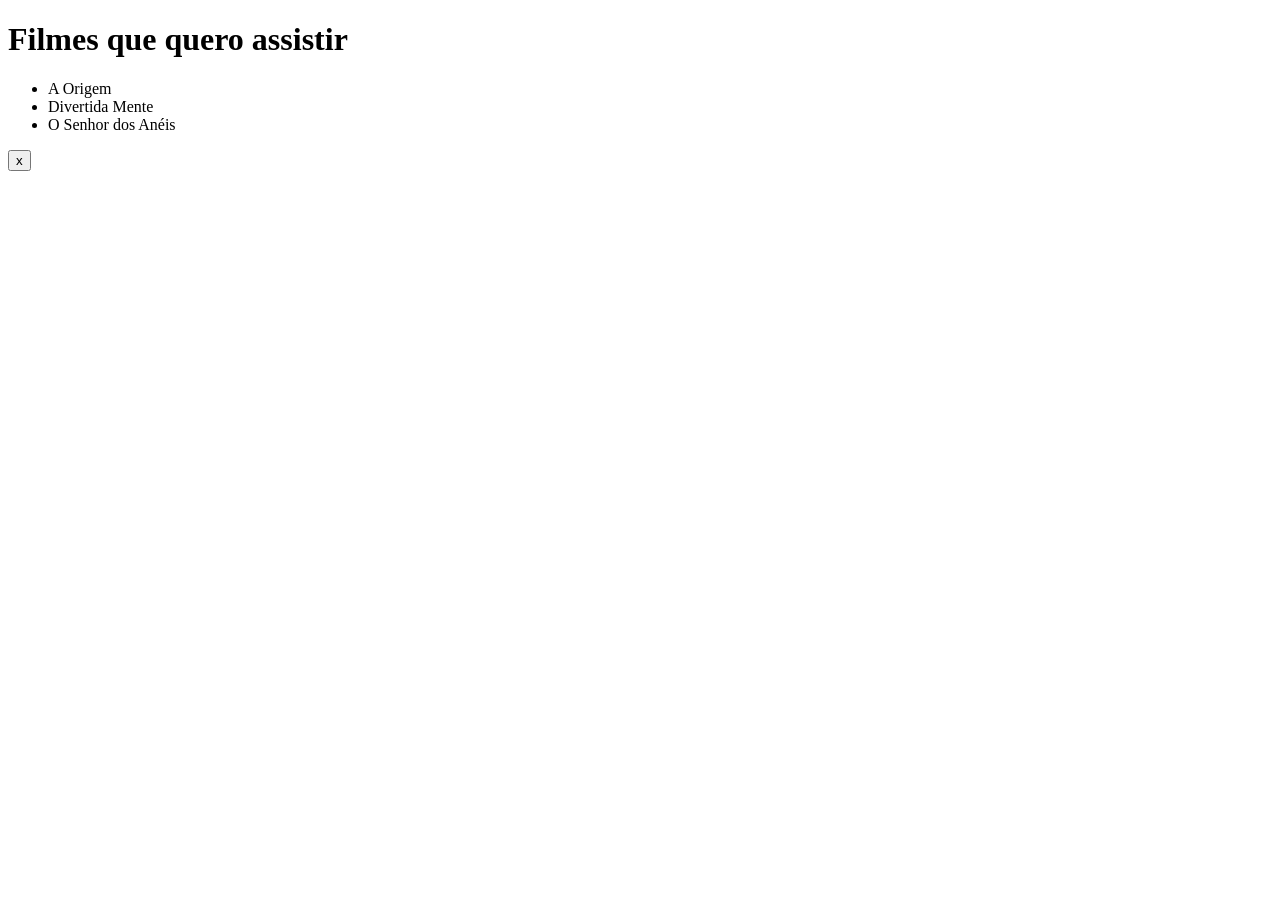
<file: modulo 02/aula02/Aula.html>
<!DOCTYPE html>
<html lang="pt-BR">
<head>
  <meta charset="UTF-8">
  <meta name="viewport" content="width=device-width, initial-scale=1.0">
  <title>Atividade — Escondendo Dados no HTML</title>
</head>
<body>

  <h1>Filmes que quero assistir</h1>

  <ul>
    <li data-genero="ficcao-cientifica" data-ano="2010">A Origem</li>
    <li data-genero="animacao" data-ano="2015">Divertida Mente</li>
    <li data-genero="aventura" data-ano="2001">O Senhor dos Anéis</li>
  </ul>
<button aria-label="Fechar janela">x</button>
 <script>
    // Missão: use querySelector para encontrar um item da lista,
    // depois use dataset para ler o valor de um atributo data-*
    // e imprima no console com console.log.
    // Exemplo de atributos disponíveis: data-genero e data-ano
   const item = document.querySelector("li");
    console.log(item.dataset.genero);
</script>       
</body>
</html>
</file>
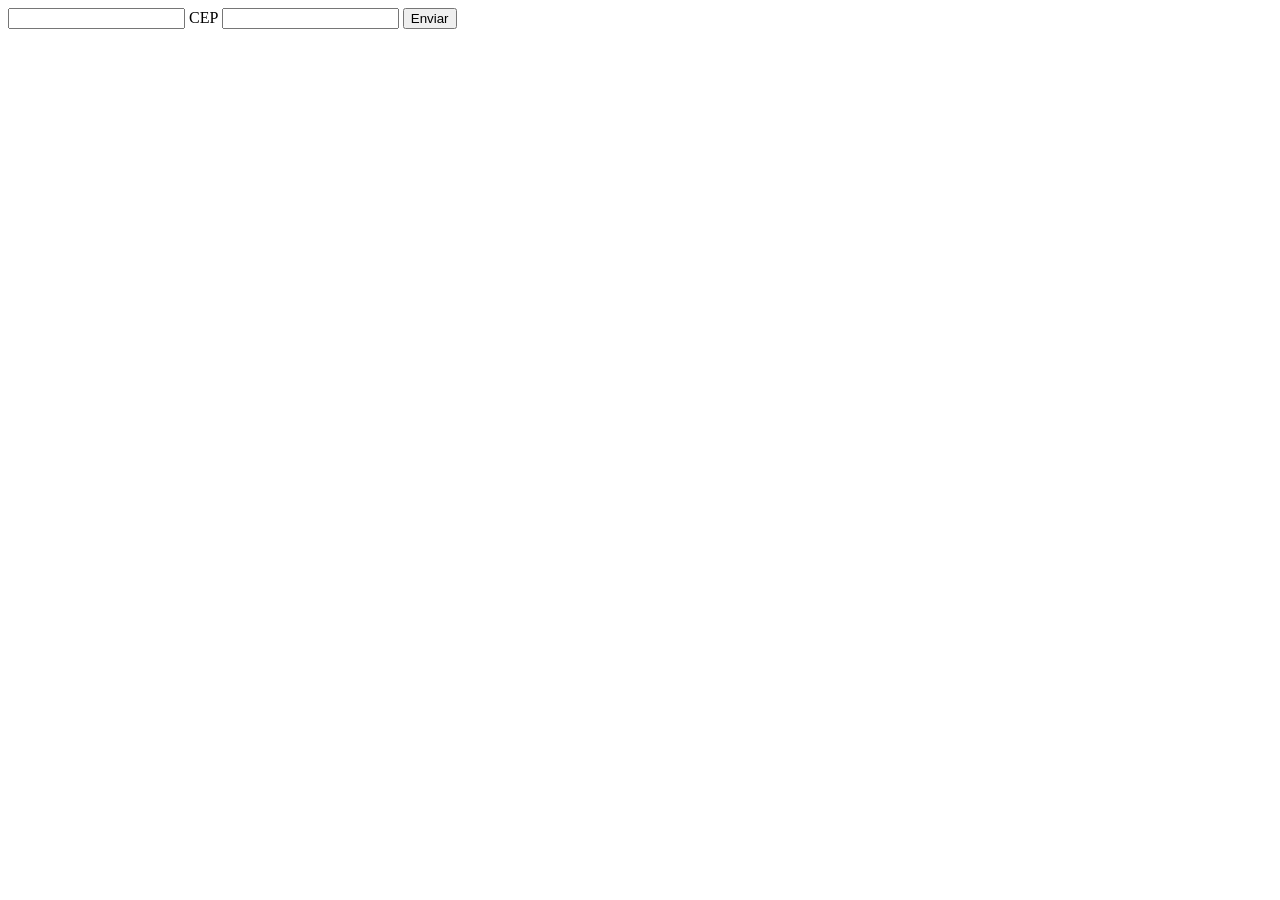
<file: modulo 02/aula02/Aula?.html>
<!DOCTYPE html>
<html lang="en">
<head>
    <meta charset="UTF-8">
    <meta name="viewport" content="width=device-width, initial-scale=1.0">
    <title>Document</title>
</head>
<body>
    <form id="form-contato">
        <input type="text" minlength="3">
        <label for="cep">CEP</label>
        <input type="text"
        id="cep"
        name="cep"
        pattern="[0-9]{5}-[0-9]{3}"
        title="Formato esperado:
        00000-000">
        <button type="submit">Enviar</button>
    </form>
    <script>
        const formulario = document.querySelector("#form-contato");

        formulario.addEventListener("submit", function (event){
            event.preventDefault();
            alert("Mensagem enviada com sucesso!");
        });
    </script>
</body>
</html>
</file>
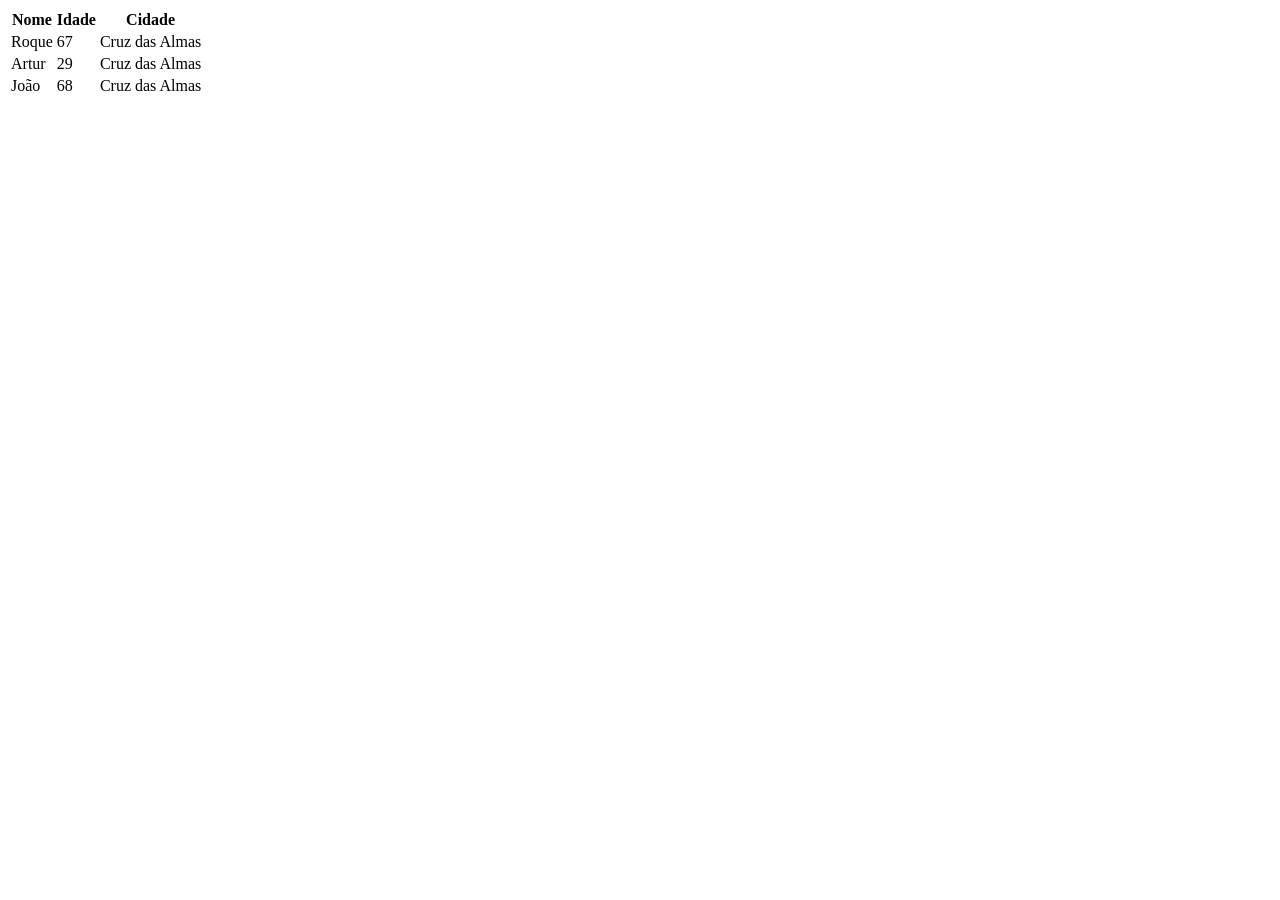
<file: modulo 02/aula02/aulasla.html>
<!DOCTYPE html>
<html lang="en">

<head>
    <meta charset="UTF-8">

    <title>Document</title>
</head>

<body>
    <table>
        <thead>
            <tr>
                <th>Nome</th>
                <th>Idade</th>
                <th>Cidade</th>
            </tr>
        </thead>
        <tbody>
            <tr>
                <td>Roque</td>
                <td>67</td>
                <td>Cruz das Almas</td>
                
            </tr>
            <tr>
                <td>Artur</td>
                <td>29</td>
                <td>Cruz das Almas</td>
                
            </tr>
            <tr>
                <td>João</td>
                <td>68</td>
                <td>Cruz das Almas</td>
                
            </tr>
        </tbody>
    </table>
</body>

</html>
</file>
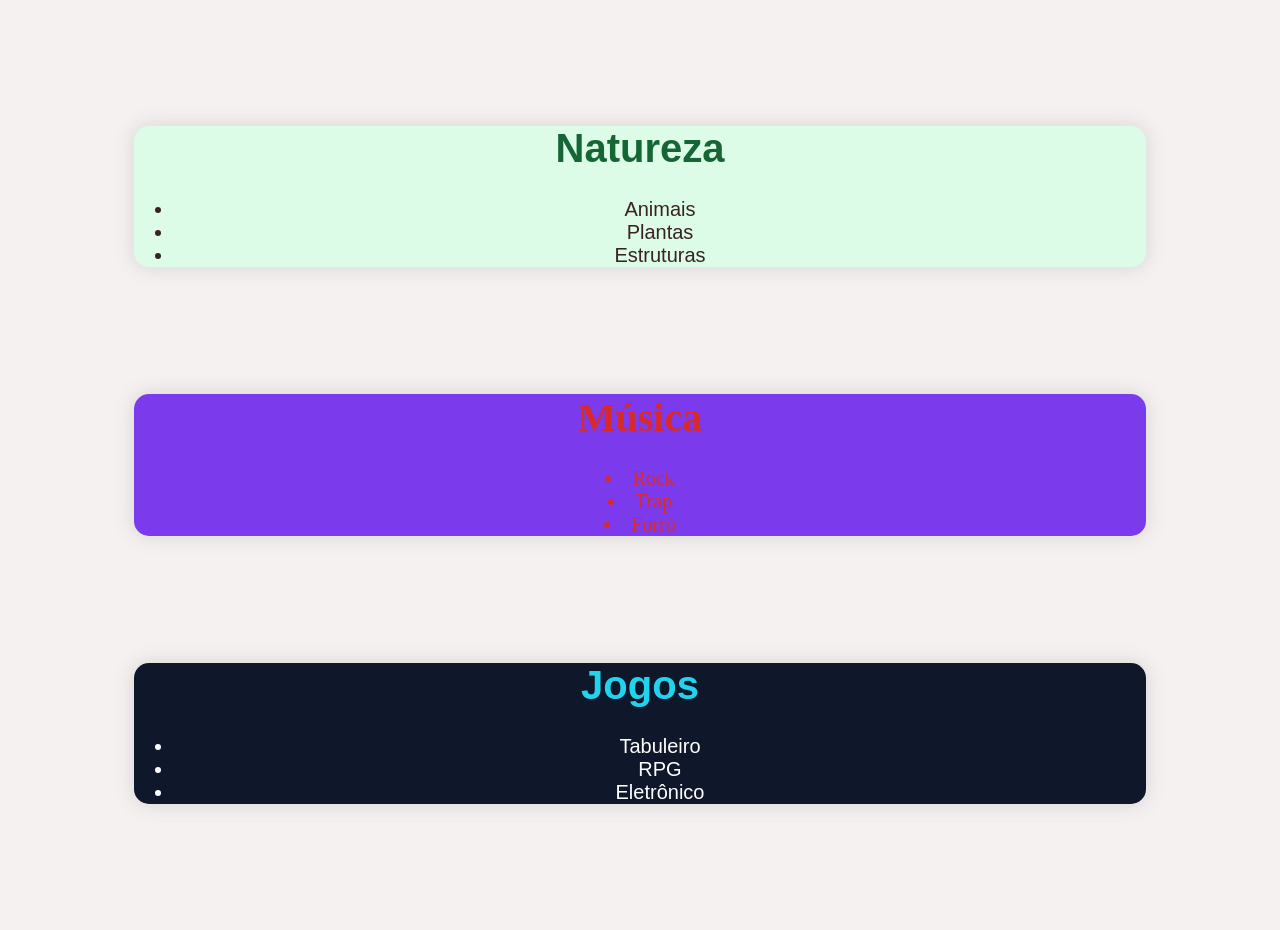
<file: modulo 03/aula 01/atividade1.html>
<!DOCTYPE html>
<html lang="en">

<head>
  <meta charset="UTF-8">
  <meta name="viewport" content="width=device-width, initial-scale=1.0">
  <title>Document</title>
  <link rel="stylesheet" href="style.css">
</head>

<body>
  

  <div class="natureza">
   <h1>Natureza</h1>
   
    <ul class="interesses">
      <li>Animais</li>
      <li>Plantas</li>
      <li>Estruturas</li>
    </ul>
  </div> 

  <div class="musica">
   <h1>Música</h1>
   <li>Rock</li>
   <li>Trap</li>
   <li>Forró</li>
    
    <ul class="interesses">
    </ul>
  </div> 

 <div class="games">
   <h1>Jogos</h1>
    
    <ul class="interesses">
      <li>Tabuleiro</li>
      <li>RPG</li>
      <li>Eletrônico</li>
    </ul>
  </div> 
 <git add.
 git commit 
</body>

</html>
</file>
<file: modulo 03/aula 01/style.css>
body {
  background: #f5f1f1;
  font-family: Arial;
}
.cartao { background: white; }
#titulo { color: #2563eb; }


.apresentacao {
  color: #1e293b;
  background: #dbeafe;
  font-family: arial, sans-serif;
  font-size: 18px;
  text-align: center;
  
  
}

.musica {
  color: #d82a2a;
  background: #7c3aed;
  font-family: georgia, serif;
  font-size: 20px;
  text-align: center;
  width: 80%;
  margin:10%;
 box-shadow: 0 0 20px rgba(93, 93, 93, 0.2);
 border-radius: 15px 15px 15px 15px;
  
}

.games {
  color: #22d3ee;
  background: #0f172a;
  font-family: new, sans-serif;
  font-size: 20px;
  text-align: center;
  width: 80%;
   margin:10%;
   box-shadow: 0 0 20px rgba(93, 93, 93, 0.2);
    border-radius: 15px 15px 15px 15px;
  

 
}

.natureza {
  color: #166534;
  background: #dcfce7;
  font-family: arial, sans-serif;
  font-size: 20px;
  text-align: center;
   width: 80%;
   margin:10%;
      box-shadow: 0 0 20px rgba(93, 93, 93, 0.2);
       border-radius: 15px 15px 15px 15px;
  
 
}
p{color: #334155}
 .destaque {background: yellow;}
 #titulo-principal {font-size: 32px;}
 .natureza li {color: #3a2222}
 .games li {color: white;}
 input[type="email"] {border-color: blue}
</file>
